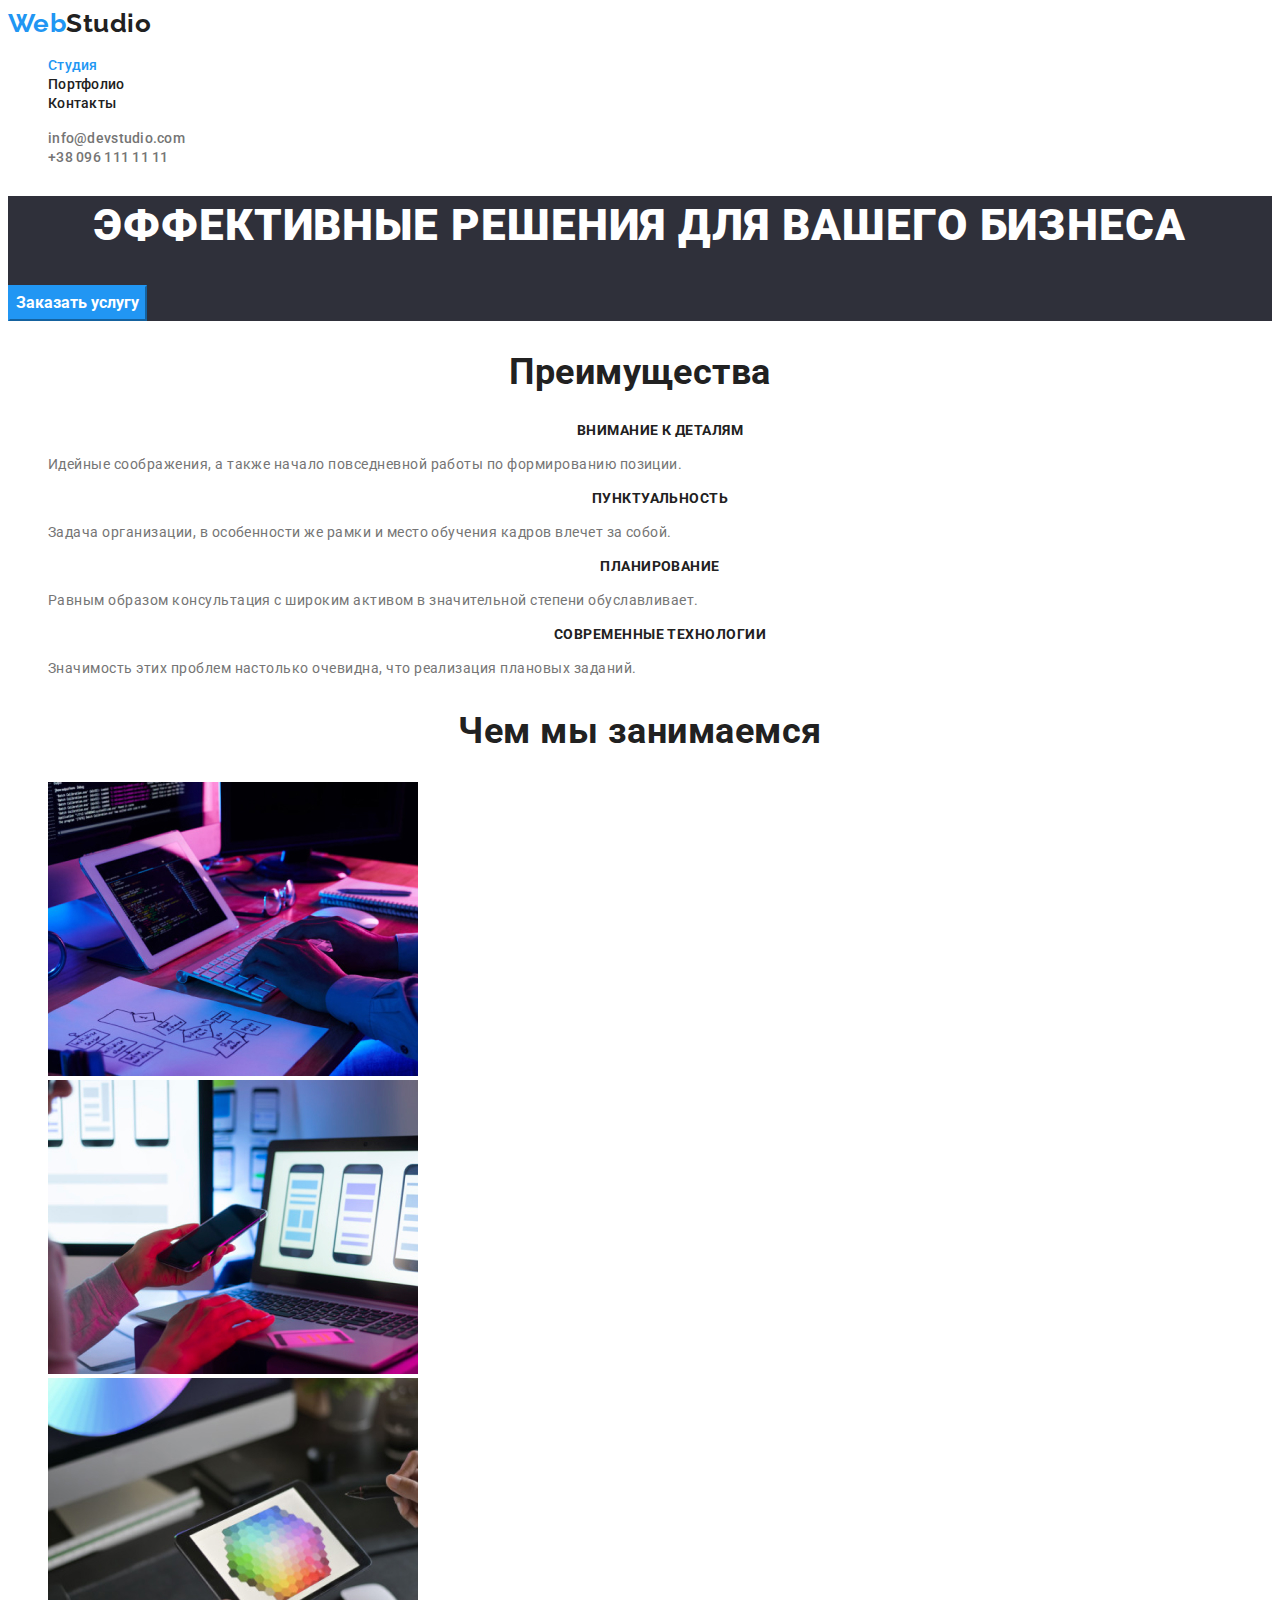
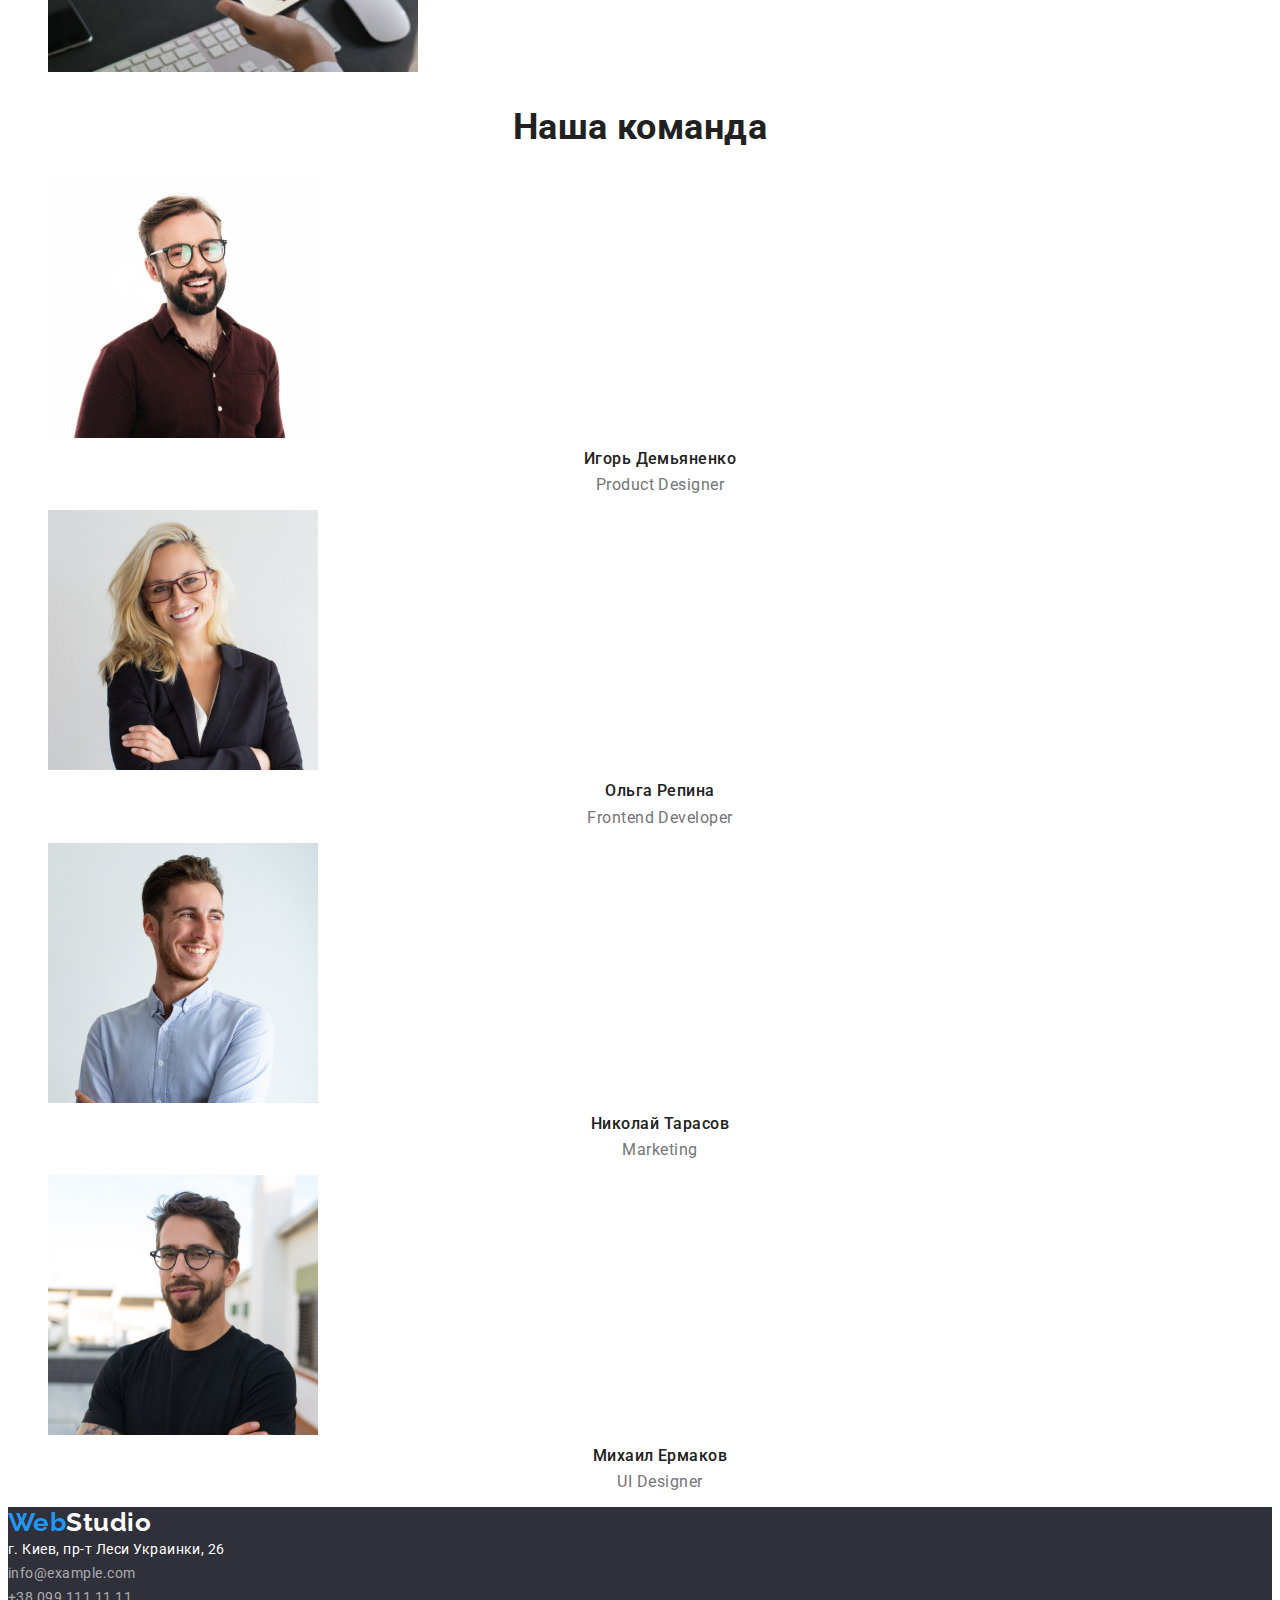
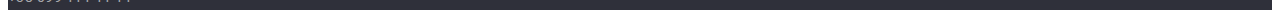
<file: index.html>
<!DOCTYPE html>
<html lang="ru">
<head>
    <meta charset="UTF-8" />
    <meta name="viewport" content="width=device-width, initial-scale=1.0" />
    <title>WebStudio</title>
    <link href="https://fonts.googleapis.com/css2?family=Raleway:wght@700&family=Roboto:wght@400;500;700;900&display=swap"
        rel="stylesheet">
    <link rel="stylesheet" href="./css/styles.css" />
</head>
<body>
   
    <!-- Шапка сайта -->
    <header>
        <nav>
            <a href="./index.html" class="logo">
                Web<span class="logo-black">Studio</span>
            </a>

            <ul class="site-nav list">
                <li><a href="" class="link current">Студия</a></li>
                <li><a href="./portfolio.html" class="link">Портфолио</a></li>
                <li><a href="" class="link">Контакты</a></li>
            </ul>
        </nav>

            <ul class="contact list">
                <li><a href="mailto:info@devstudio.com" class="link">info@devstudio.com</a></li>
                <li><a href="tel:+380961111111" class="link">+38 096 111 11 11</a></li>
            </ul>
    </header>

    <main>
        <!-- Герой -->
        <section class="hero">
            <h1 class="hero-title">ЭФФЕКТИВНЫЕ РЕШЕНИЯ ДЛЯ ВАШЕГО БИЗНЕСА </h1>
            <button type="button" class="button">Заказать услугу</button>
        </section>

        <!-- Преимущества -->
        <section class="section">
        <h2 class="section-title">Преимущества</h2>
            <ul class="feature-list list">
                <li>
                    <h3 class="title">Внимание к деталям</h3>
                    <p class="text"> 
                        Идейные соображения, а также начало повседневной работы по формированию позиции.
                    </p>
                </li>
                <li>
                    <h3 class="title">Пунктуальность</h3>
                    <p class="text">
                        Задача организации, в особенности же рамки и место обучения кадров влечет за собой.
                    </p>
                </li>
                <li>
                    <h3 class="title">Планирование</h3>
                    <p class="text">
                        Равным образом консультация с широким активом в значительной степени обуславливает.
                    </p>
                </li>
                <li>
                    <h3 class="title">Современные технологии</h3>
                    <p class="text">
                        Значимость этих проблем настолько очевидна, что реализация плановых заданий.
                    </p>
                </li>
            </ul>
        </section>

        <!-- Чем мы заниаемся -->
        <section class="section">
            <h2 class="section-title">Чем мы занимаемся</h2>

            <ul class="list">
                <li>
                    <img src="./images/img-studio/box1.jpg" alt="Картинка один" width="370" height="294" />
                </li>
                
                <li>
                    <img src="./images/img-studio/box2.jpg" alt="Картинка 2" width="370" height="294" />
                </li>
                <li>
                    <img src="./images/img-studio/box3.jpg" alt="Картинка 3" width="370" height="294" />
                </li>
            </ul>
        </section>

        <!-- Наша команда -->
        <section class="section workers">
            <h2 class="section-title">Наша команда</h2>
         
                    <ul class="list">
                        <li>
                            <img src="./images/img-studio/img.jpg" alt="Игорь Демяненко" width="270" height="260" />
                           <h3 class="workers-title">Игорь Демьяненко</h3>
                           <p class="workers-text">Product Designer</p>
                        </li>
                    
                        <li>
                            <img src="./images/img-studio/img1.jpg" alt="Ольга Репина" width="270" height="260" />
                            <h3 class="workers-title">Ольга Репина</h3>
                            <p class="workers-text">Frontend Developer</p>
                        </li>
                        <li>
                            <img src="./images/img-studio/img2.jpg" alt="Николай Тарасов" width="270" height="260" />
                            <h3 class="workers-title">Николай Тарасов</h3>
                            <p class="workers-text">Marketing</p>
                        </li>
                        <li>
                            <img src="./images/img-studio/img3.jpg" alt="Михаил Ермаков" width="270" height="260" />
                            <h3 class="workers-title">Михаил Ермаков</h3>
                            <p class="workers-text">UI Designer</p>
                        </li>
                    </ul>
        </section>
    </main>

    <!-- Футер -->
    <footer class="footer">
        <a href="./index.html" class="logo">
            Web<span class="logo-white">Studio</span>
        </a>
        
       <address class="address">
        г. Киев, пр-т Леси Украинки, 26
       </address>
    <address class="contact-address">
        <a href="mailto:info@example.com" class="link">info@example.com</a> <br />
        <a href="tel:+380991111111" class="link">+38 099 111 11 11</a>
    </address>
    </footer>
</body>

</html>
</file>
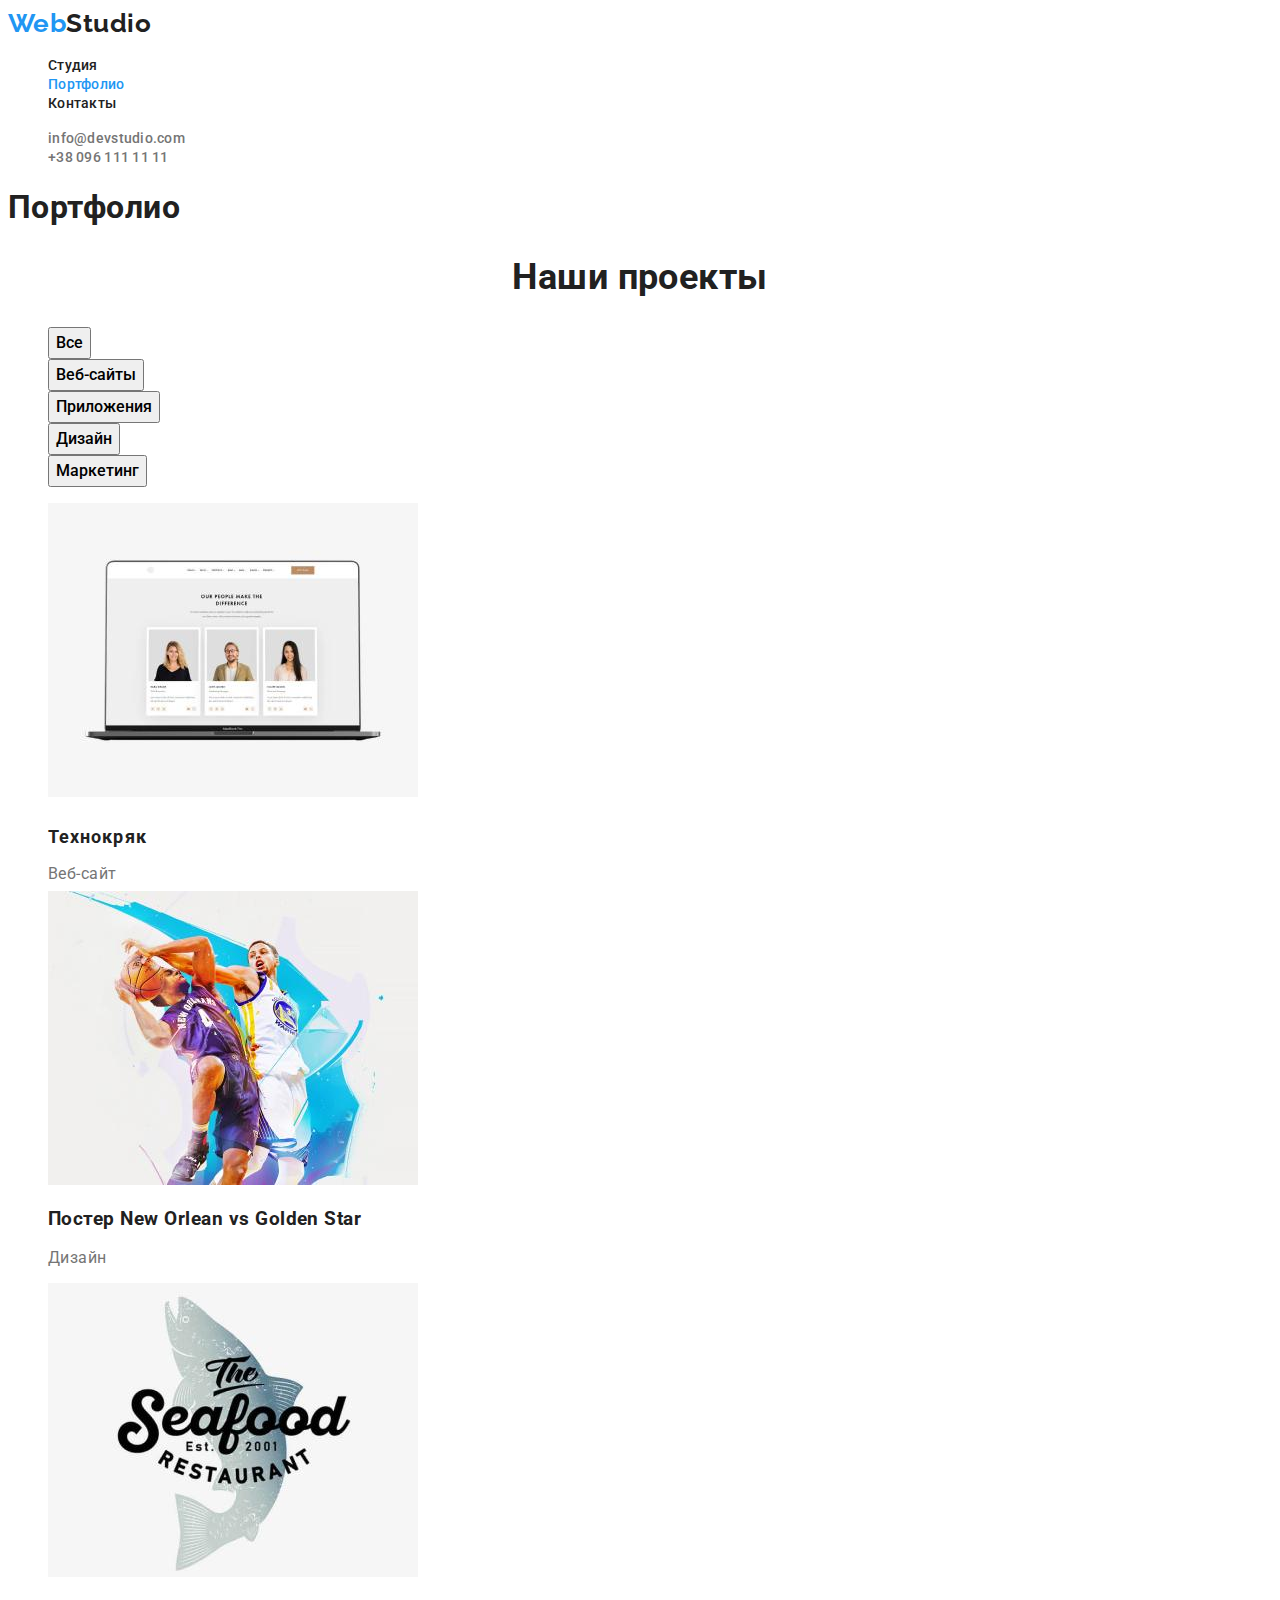
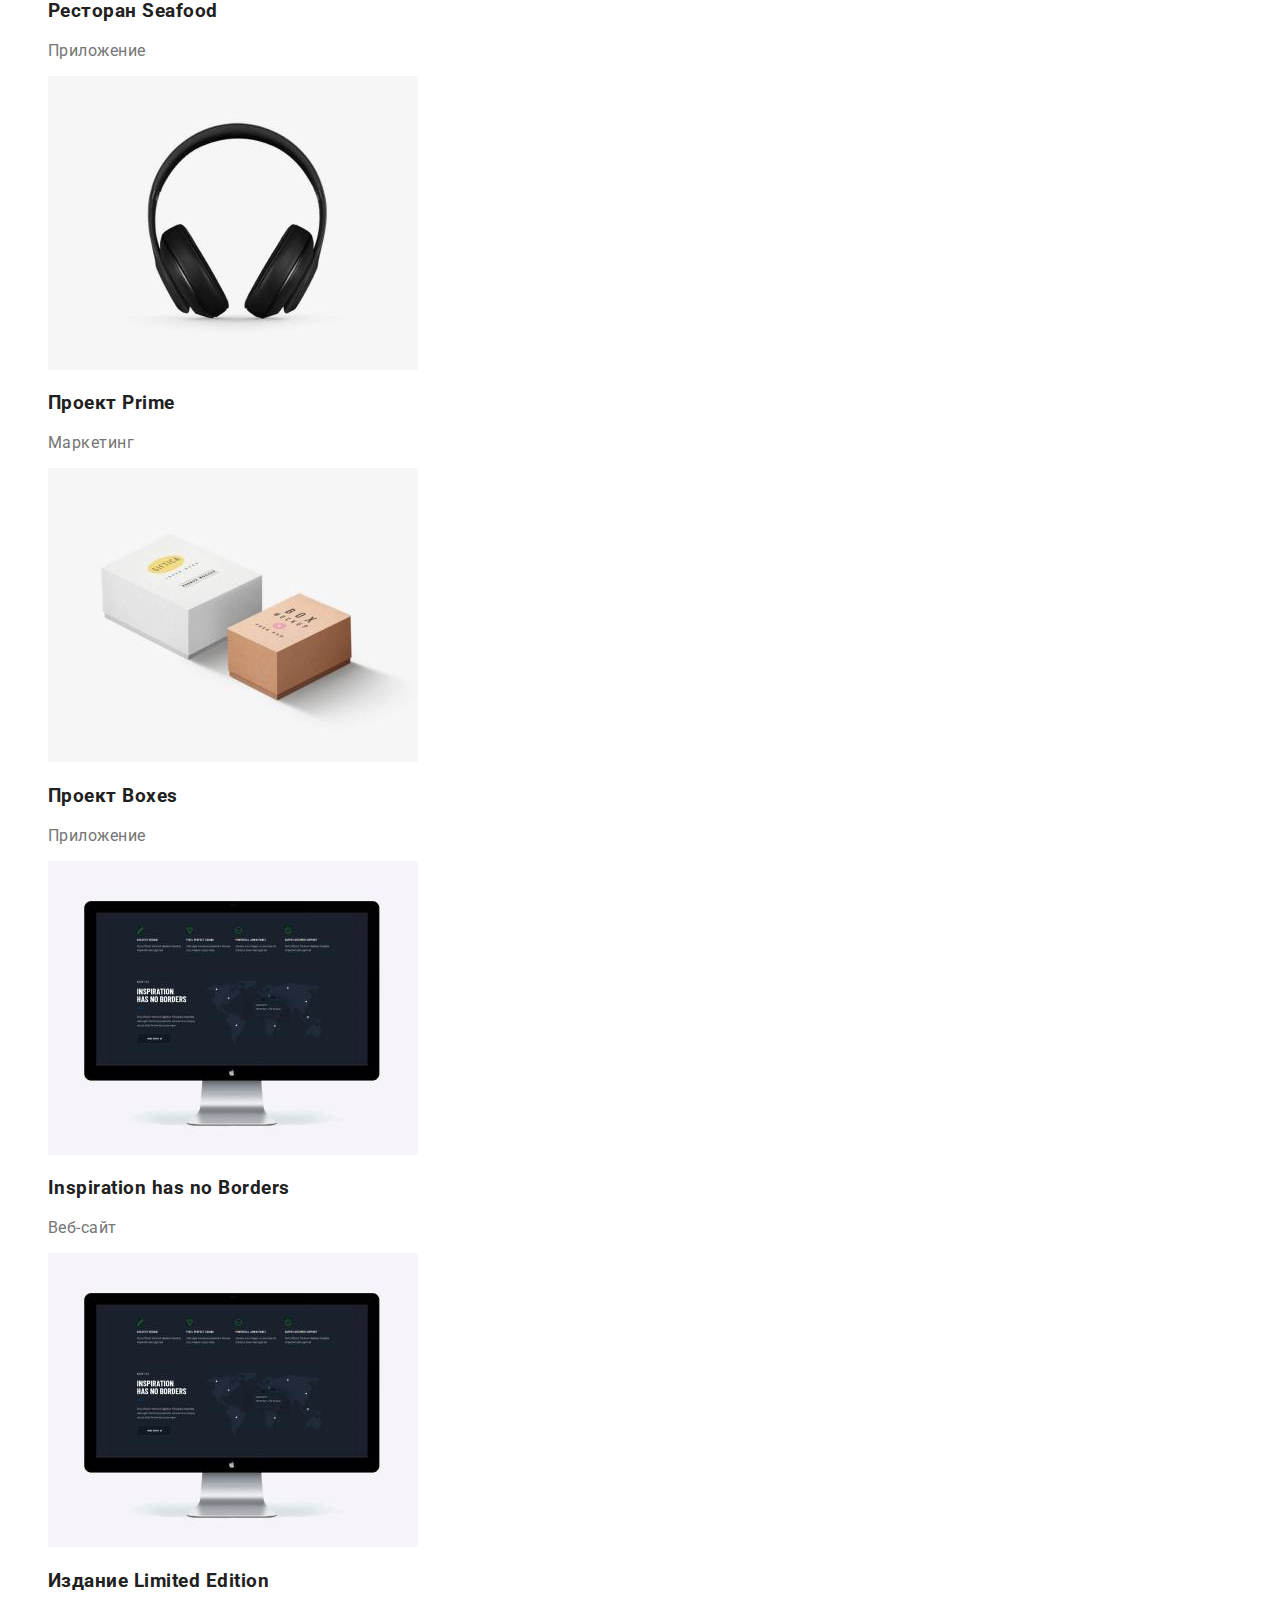
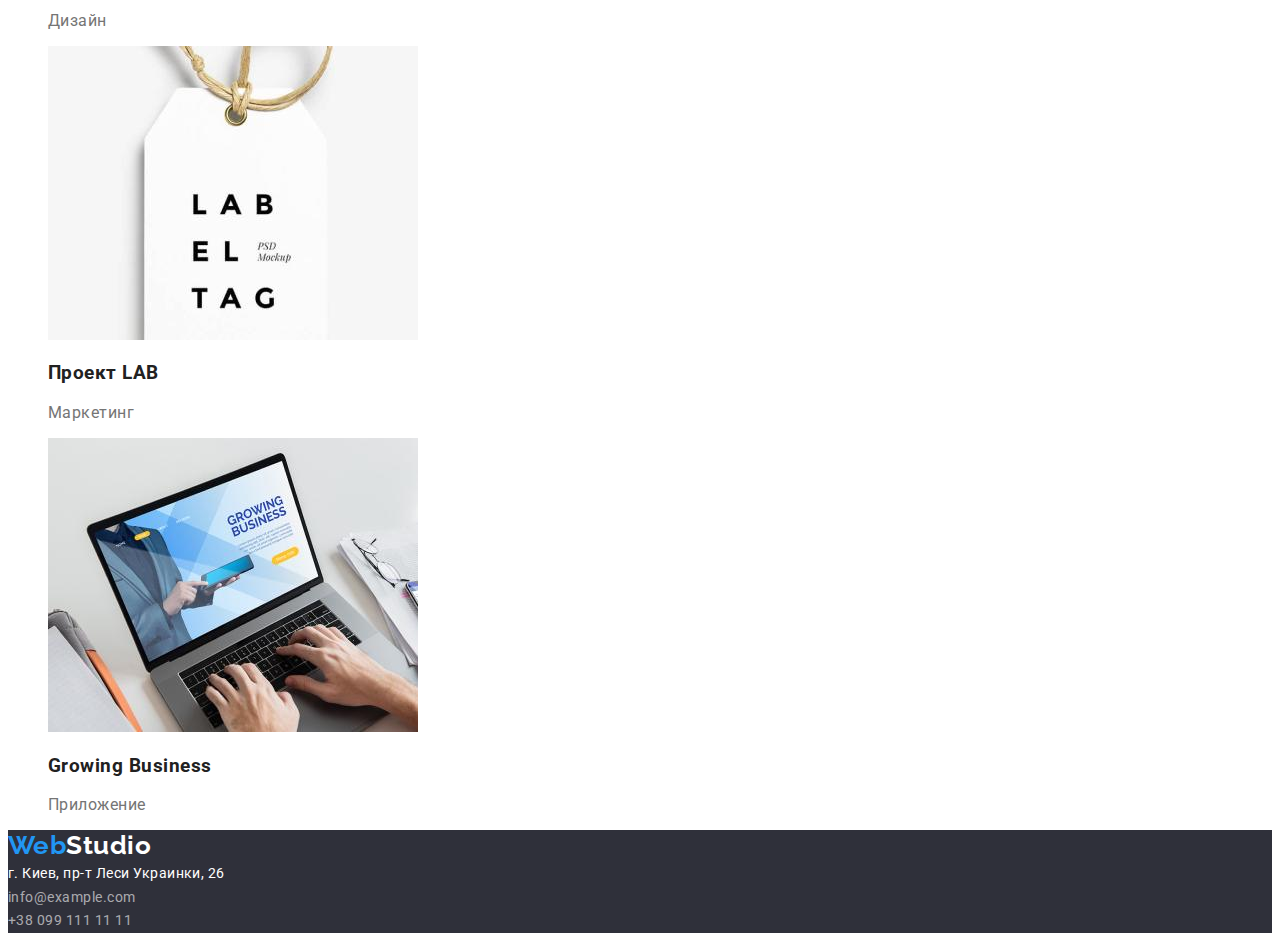
<file: portfolio.html>
<!DOCTYPE html>
<html lang="ru">
<head>
    <meta charset="UTF-8" />
    <meta name="viewport" content="width=device-width, initial-scale=1.0" />
    <title>WebStudio</title>
    <link href="https://fonts.googleapis.com/css2?family=Raleway:wght@700&family=Roboto:wght@400;500;700;900&display=swap"
        rel="stylesheet">
    <link rel="stylesheet" href="./css/styles.css" />
</head>
<body>

    <!-- Шапка сайта -->
    <header>
        <nav>
            <a href="./index.html" class="logo">
                Web<span class="logo-black">Studio</span>
            </a>

            <ul class="site-nav list">
                <li><a href="./index.html" class="link">Студия</a></li>
                <li><a href="" class="link current">Портфолио</a></li>
                <li><a href="" class="link">Контакты</a></li>
            </ul>
        </nav>

        <ul class="contact list">
            <li><a href="mailto:info@devstudio.com" class="link">info@devstudio.com</a></li>
            <li><a href="tel:+380961111111" class="link">+38 096 111 11 11</a></li>
        </ul>
    </header>

    <main>
       <h1>Портфолио</h1>
        <section class="section-project">
        <h2 class="section-title">Наши проекты</h2>
        <!--Кнопки фильтра -->
            <ul class="filter list">
                <li>
                    <button type="button" class="button-filter link">Все</button>
                </li>
                <li>
                    <button type="button" class="button-filter link">Веб-сайты</button>
                </li>
                <li>
                    <button type="button" class="button-filter link">Приложения</button>
                </li>
                <li>
                    <button type="button" class="button-filter link">Дизайн</button>
                </li>

                <li>
                    <button type="button" class="button-filter link">Маркетинг</button>
                </li>
            </ul>
        <!--Проекты-->
            <ul class="poject-list list">
                <li>
                    <img src="./images/img-portfolio/technokryak.jpg" alt="Веб-сайт" width="370" height="294" />
                    <h3 class="poject-title">Технокряк</h3>
                    <p class="poject-text">Веб-сайт</p>
                </li>
        
                <li>
                    <img src="./images/img-portfolio/poster.jpg" alt="Постер" width="370" height="294" />
                    <h3>Постер New Orlean vs Golden Star</h3>
                    <p>Дизайн</p>
                </li>
                <li>
                    <img src="./images/img-portfolio/seafood.jpg" alt="Приложение для ресторана" width="370" height="294" />
                    <h3>Ресторан Seafood</h3>
                    <p>Приложение</p>
                </li>
                <li>
                    <img src="./images/img-portfolio/prime.jpg" alt="Наушники" width="370" height="294" />
                    <h3>Проект Prime</h3>
                    <p>Маркетинг</p>
                </li>
                <li>
                    <img src="./images/img-portfolio/boxes.jpg" alt="Коробки" width="370" height="294" />
                    <h3>Проект Boxes</h3>
                    <p>Приложение</p>
                </li>
                <li>
                    <img src="./images/img-portfolio/inspiration.jpg" alt="Монитор" width="370" height="294" />
                    <h3>Inspiration has no Borders</h3>
                    <p>Веб-сайт</p>
                </li>
                <li>
                    <img src="./images/img-portfolio/inspiration.jpg" alt="Журнал" width="370" height="294" />
                    <h3>Издание Limited Edition</h3>
                    <p>Дизайн</p>
                <li>
                    <img src="./images/img-portfolio/lab.jpg" alt="Бирка" width="370" height="294" />
                    <h3>Проект LAB</h3>
                    <p>Маркетинг</p>
                </li>  
                <li>
                    <img src="./images/img-portfolio/growing.jpg" alt="Ноутбук" width="370" height="294" />
                    <h3>Growing Business</h3>
                    <p>Приложение</p>
                </li>
            </ul>
        </section>
    </main>

<!-- Футер -->
<footer class="footer">
    <a href="./index.html" class="logo">
        Web<span class="logo-white">Studio</span>
    </a>

    <address class="address">
        г. Киев, пр-т Леси Украинки, 26
    </address>
    <address class="contact-address">
        <a href="mailto:info@example.com" class="link">info@example.com</a> <br />
        <a href="tel:+380991111111" class="link">+38 099 111 11 11</a>
    </address>
</footer>
</body>

</html>
</file>
<file: css/styles.css>
:root {
  --primary-text-color: #757575;
  --title-text-color: #212121;
  --accent-color: #2196f3;
  --white-color: #ffffff;
  --bg-color: #ffffff;
  --primary-bg-color: #f5f4fa;
  --bg-color-black: #2f303a;
  --rgb-footer: rgba(255, 255, 255, 0.6);
}

body {
  background-color: var(--bg-color);
  color: var(--title-text-color);
  font-family: Roboto, sans-serif;
  letter-spacing: 0.03em;
}
.list {
  list-style: none;
}

/* logo */
.logo {
  color: var(--accent-color);
  font-family: Raleway, sans-serif;
  font-weight: bold;
  font-size: 26px;
  line-height: 1.2;
  text-decoration: none;
}
.logo-black {
  color: var(--title-text-color);
  font-family: Raleway, sans-serif;
}
.logo-white {
  color: var(--white-color);
  font-family: Raleway, sans-serif;
}

/* sitenav */
.site-nav .link.current {
  color: var(--accent-color);
}
.site-nav .link {
  color: var(--title-text-color);
  font-weight: 500;
  font-size: 14px;
  line-height: 1.14;
  letter-spacing: 0.02em;
  text-decoration: none;
}
.site-nav .link:hover,
.site-nav .link:focus {
  color: var(--accent-color);
}

.site-nav .link,
.contact .link {
  color: var(--title-text-color);
}
.contact .link {
  font-weight: 500;
  font-size: 14px;
  line-height: 1.14px;
  letter-spacing: 0.02em;
  color: var(--primary-text-color);
  text-decoration: none;
}

.contact .link:hover,
.contact .link:focus {
  color: var(--accent-color);
}

/* секции */
.section .title {
  color: var(--title-text-color);

  font-weight: 700;
  font-size: 36px;
  line-height: 1.17;
  text-align: center;
}

p {
  color: var(--primary-text-color);
}
h2 {
  font-weight: 700;
  font-size: 36px;
  line-height: 1.17;
  text-align: center;
}
/* герой */
.hero {
  background-color: var(--bg-color-black);
  color: var(--white-color);
  letter-spacing: 0.06em;
}
.hero-title {
  font-weight: 900;
  font-size: 44px;
  line-height: 1.36;
  text-align: center;
}

/* Преимущества */
.feature-list .title {
  font-weight: 700;
  font-size: 14px;
  line-height: 1.14;
  text-transform: uppercase;
}
.feature-list .text {
  font-size: 14px;
  line-height: 1.71;
}
/* Наша команда */
.workers-title {
  font-weight: 500;
  font-size: 16px;
  line-height: 1.19px;
  text-align: center;
}
.workers-text {
  font-size: 16px;
  line-height: 1.19;
  text-align: center;
}

/* Кнопка */
.button {
  font-family: inherit;
  background-color: var(--accent-color);
  color: var(--white-color);
  border-color: var(--accent-color);
  font-weight: 700;
  font-size: 16px;
  line-height: 1.88;
  cursor: pointer;
}
/* Футер */
.footer {
  background-color: var(--bg-color-black);
}
.address,
.contact-address {
  font-style: normal;
  font-size: 14px;
  line-height: 1.71;
  color: var(--white-color);
}
.contact-address .link {
  color: var(--rgb-footer);
  text-decoration: none;
}
/* СТРАНИЦА ПОРТФОЛИО */

/* Кнопки фильтра */
.button-filter {
  font-family: inherit;
  font-weight: 500;
  font-size: 16px;
  line-height: 1.62;
  text-align: center;
  cursor: pointer;
}
.filter .link:hover,
.filter .link:focus {
  background-color: var(--accent-color);
  color: var(--white-color);
}
/* Проекты */
.poject-title {
  font-size: 18px;
  line-height: 2;
  letter-spacing: 0.06em;
}
.poject-text {
  font-size: 16px;
  line-height: 1.87px;
}
</file>
